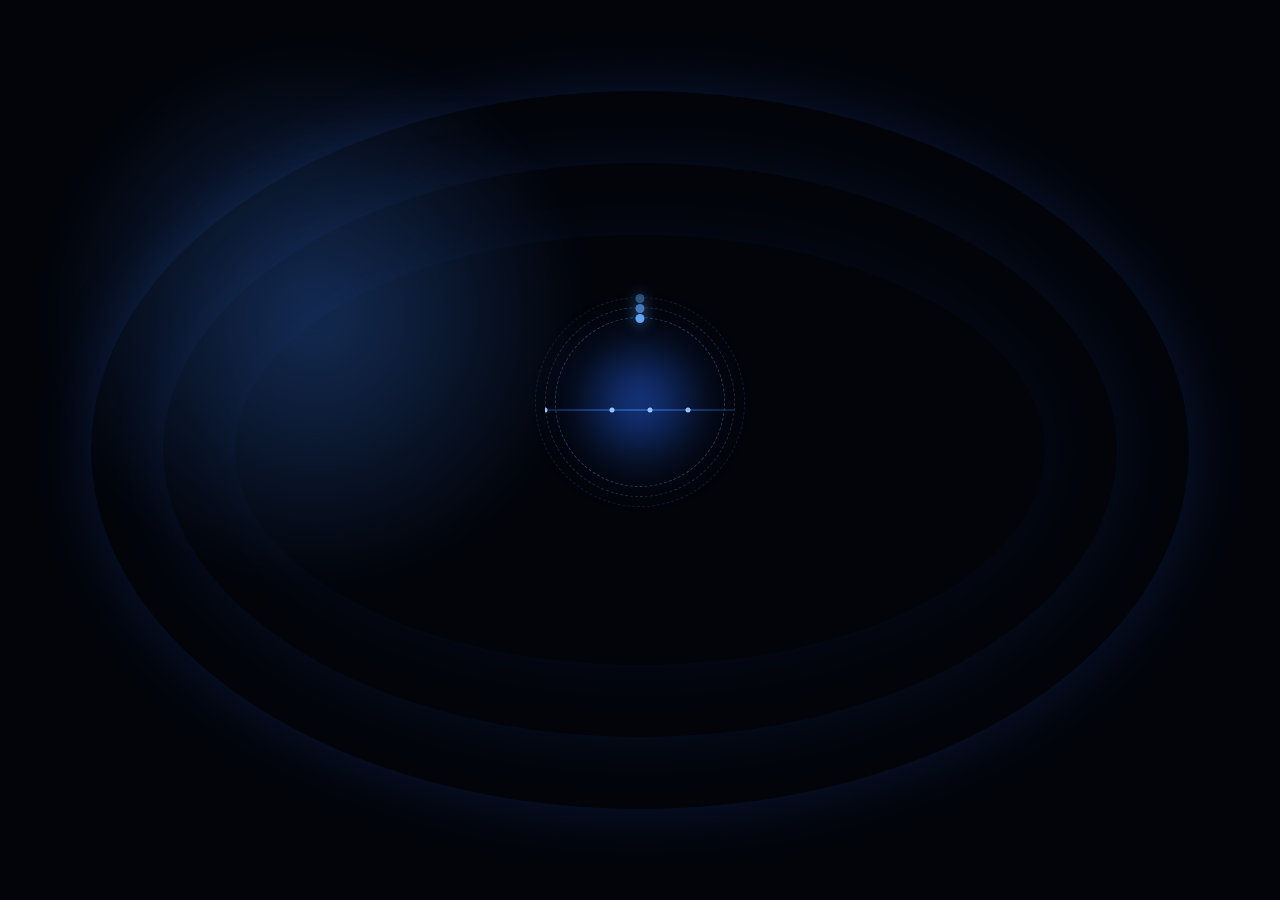
<file: animation02.html>
<!DOCTYPE html>
<html lang="en">
<head>
  <meta charset="UTF-8">
  <title>VSync • Syncing Knowledge</title>
  <meta name="viewport" content="width=device-width, initial-scale=1.0">
  <style>
    *{margin:0;padding:0;box-sizing:border-box;}
    body{
      width:100%;
      height:100vh;
      background:#02040a;
      color:#e5e7eb;
      font-family:-apple-system,BlinkMacSystemFont,"Inter","Segoe UI",sans-serif;
      display:flex;
      align-items:center;
      justify-content:center;
      overflow:hidden;
      position:relative;
    }

    /* Deep background */
    .bg-ring{
      position:absolute;
      border-radius:50%;
      border:1px solid rgba(37,99,235,0.25);
      box-shadow:0 0 60px rgba(37,99,235,0.45);
      inset:10vmin;
      animation:ringPulse 12s linear infinite;
      opacity:0.4;
    }
    .bg-ring:nth-child(2){inset:18vmin;animation-duration:16s;opacity:0.25;}
    .bg-ring:nth-child(3){inset:26vmin;animation-duration:22s;opacity:0.15;}

    @keyframes ringPulse{
      0%{transform:scale(1) rotate(0deg);}
      50%{transform:scale(1.05) rotate(180deg);}
      100%{transform:scale(1) rotate(360deg);}
    }

    .bg-orbit-light{
      position:absolute;
      width:70vmin;
      height:70vmin;
      border-radius:50%;
      background:radial-gradient(circle,rgba(59,130,246,0.35) 0%,transparent 60%);
      filter:blur(24px);
      opacity:0.9;
      animation:bgFloat 10s ease-in-out infinite;
    }
    @keyframes bgFloat{
      0%,100%{transform:translate(0,0);}
      50%{transform:translate(12px,-18px);}
    }
    

    .container{
      position:relative;
      z-index:2;
      display:flex;
      flex-direction:column;
      align-items:center;
      gap:28px;
      padding:16px;
      text-align:center;
    }
     

    /* Central sync core */
    .core{
      position:relative;
      width:190px;
      height:190px;
      display:flex;
      align-items:center;
      justify-content:center;
    }

    .core-glow{
      position:absolute;
      width:150px;
      height:150px;
      border-radius:40px;
      background:radial-gradient(circle,rgba(37,99,235,0.7),transparent 70%);
      filter:blur(22px);
      animation:coreGlow 3s ease-in-out infinite;
    }
    @keyframes coreGlow{
      0%,100%{transform:scale(0.95);opacity:0.7;}
      50%{transform:scale(1.1);opacity:1;}
    }

    /* Orbiting sync rings */
    .orbit{
      position:absolute;
      width:170px;
      height:170px;
      border-radius:50%;
      border:1px dashed rgba(96,165,250,0.35);
      animation:orbitSpin 8s linear infinite;
    }
    .orbit:nth-child(2){width:190px;height:190px;animation-duration:13s;opacity:0.7;}
    .orbit:nth-child(3){width:210px;height:210px;animation-duration:19s;opacity:0.45;}

    @keyframes orbitSpin{
      0%{transform:rotate(0deg);}
      100%{transform:rotate(360deg);}
    }

    .orbit-dot{
      position:absolute;
      top:-4px;
      left:50%;
      transform:translateX(-50%);
      width:9px;
      height:9px;
      border-radius:50%;
      background:#60a5fa;
      box-shadow:0 0 14px rgba(96,165,250,0.9);
    }

    /* Center: VSync logo badge (rounded card) */
    .logo-card{
      position:relative;
      width:130px;
      height:130px;
      border-radius:40px;
      background:radial-gradient(circle at 20% 0%,#1f2937,#020617 60%);
      box-shadow:
        0 18px 40px rgba(15,23,42,0.95),
        0 0 0 1px rgba(15,23,42,0.8);
      display:flex;
      align-items:center;
      justify-content:center;
      overflow:hidden;
    }

    /* subtle inner rings to match your reference image */
    .logo-card::before,
    .logo-card::after{
      content:"";
      position:absolute;
      inset:16px;
      border-radius:999px;
      border:1px solid rgba(15,23,42,0.9);
      opacity:0.7;
    }
    .logo-card::after{
      inset:32px;
      opacity:0.4;
    }

    /* SVG-style VSync mark: two bars + dot */
    .logo-mark{
      position:relative;
      width:72px;
      height:72px;
      display:flex;
      align-items:center;
      justify-content:center;
    }

    .logo-bar{
      position:absolute;
      width:5px;
      height:28px;
      border-radius:999px;
      background:#f9fafb;
      box-shadow:0 0 10px rgba(148,163,184,0.9);
    }
    .logo-bar.left{left:18px;}
    .logo-bar.right{right:18px;}

    .logo-dot{
      position:absolute;
      bottom:16px;
      left:50%;
      transform:translateX(-50%);
      width:10px;
      height:10px;
      border-radius:50%;
      background:#38bdf8;
      box-shadow:
        0 0 14px rgba(56,189,248,0.95),
        0 0 26px rgba(37,99,235,0.8);
      animation:dotPulse 1.6s ease-in-out infinite;
    }

    @keyframes dotPulse{
      0%,100%{transform:translateX(-50%) scale(0.9);}
      50%{transform:translateX(-50%) scale(1.2);}
    }

    /* Horizontal sync waveform under logo */
    .wave-wrapper{
      margin-top:16px;
      width:190px;
      height:32px;
      position:relative;
      overflow:hidden;
    }
    .wave-line{
      position:absolute;
      left:-40%;
      width:180%;
      height:2px;
      top:50%;
      transform:translateY(-50%);
      background:linear-gradient(90deg,transparent,#3b82f6,transparent);
      opacity:0.5;
      filter:blur(0.5px);
    }
    .wave-dot{
      position:absolute;
      width:5px;
      height:5px;
      border-radius:50%;
      background:#93c5fd;
      top:50%;
      transform:translate(-50%,-50%);
      animation:wobble 1.2s ease-in-out infinite;
    }
    .wave-dot:nth-child(2){left:35%;animation-delay:0.12s;}
    .wave-dot:nth-child(3){left:55%;animation-delay:0.24s;}
    .wave-dot:nth-child(4){left:75%;animation-delay:0.36s;}

    @keyframes wobble{
      0%,100%{transform:translate(-50%,-50%);}
      50%{transform:translate(-50%,-120%);}
    }

    /* Text */
    .text-block{
      display:flex;
      flex-direction:column;
      gap:6px;
      animation:textIn 1s ease-out 0.3s forwards;
      opacity:0;
    }
    @keyframes textIn{
      0%{transform:translateY(18px);opacity:0;}
      100%{transform:translateY(0);opacity:1;}
    }

    .title{
      font-size:38px;
      font-weight:800;
      letter-spacing:0.18em;
      text-transform:uppercase;
    }
    .title span{
      color:#60a5fa;
    }
    .subtitle{
      font-size:13px;
      text-transform:uppercase;
      letter-spacing:0.25em;
      color:#9ca3af;
    }

    /* Loader */
    .loader{
      margin-top:12px;
      display:flex;
      gap:9px;
      justify-content:center;
    }
    .loader-dot{
      width:7px;height:7px;
      border-radius:999px;
      background:#1d4ed8;
      box-shadow:0 0 12px rgba(37,99,235,0.8);
      animation:loadBeat 1.4s ease-in-out infinite;
    }
    .loader-dot:nth-child(2){animation-delay:0.15s;}
    .loader-dot:nth-child(3){animation-delay:0.3s;}
    @keyframes loadBeat{
      0%,80%,100%{transform:translateY(0);opacity:0.4;}
      40%{transform:translateY(-8px);opacity:1;}
    }

    .status{
      margin-top:6px;
      font-size:11px;
      text-transform:uppercase;
      letter-spacing:0.22em;
      color:#6b7280;
      animation:statusGlow 2.4s ease-in-out infinite;
    }
    @keyframes statusGlow{
      0%,100%{opacity:0.6;}
      50%{opacity:1;color:#9ca3af;}
    }

    @media(max-width:480px){
      .core{width:160px;height:160px;}
      .title{font-size:28px;letter-spacing:0.16em;}
      .subtitle{font-size:11px;letter-spacing:0.18em;}
      .wave-wrapper{width:160px;}
    }
    .bg-rotate{
  position:absolute;
  inset:0;
  animation:bgSlowRotate 0.1s linear infinite;
  transform-origin:center center;
}

@keyframes bgSlowRotate{
  0%{
    transform:rotate(0deg);
  }
  100%{
    transform:rotate(360deg);
  }
}
.bg-rotate{
  position:absolute;
  inset:0;
  transform-origin:center center;
  animation:bgSlowRotate 40s linear infinite;
}

@keyframes bgSlowRotate{
  0%{transform:rotate(0deg);}
  100%{transform:rotate(360deg);}
}
.orbit{
  position:absolute;
  width:170px;
  height:170px;
  border-radius:50%;
  border:1px dashed rgba(96,165,250,0.35);
  animation:orbitSpin 10s linear infinite;
  animation-delay:0.6s;
}

.core{
  position:relative;
  width:190px;
  height:190px;
  display:flex;
  align-items:center;
  justify-content:center;
  animation:coreIntro 1.8s ease-out;
}

@keyframes coreIntro{
  0%{transform:scale(0.9);opacity:0;}
  100%{transform:scale(1);opacity:1;}
}

.text-block{
  display:flex;
  flex-direction:column;
  gap:6px;
  animation:textIn 2s ease-out 0.4s forwards;
  opacity:0;
}
.bg-rotate{
  animation:bgSlowRotate 60s linear infinite;
  animation-delay:-3s; /* start as if 3s already played */
}

@keyframes bgSlowRotate{
  0%{transform:rotate(0deg);}
  100%{transform:rotate(360deg);}
}

  </style>
</head>
<body>
<div class="bg-rotate">
  <div class="bg-ring"></div>
  <div class="bg-ring"></div>
  <div class="bg-ring"></div>
  <div class="bg-orbit-light"></div>
</div>

 
  
  <div class="container">
    <div class="core">
      <div class="core-glow"></div>

      <div class="orbit">
        <div class="orbit-dot"></div>
      </div>
      <div class="orbit">
        <div class="orbit-dot"></div>
      </div>
      <div class="orbit">
        <div class="orbit-dot"></div>
      </div>

      <!-- NEW simple VSync logo -->
     

      <div class="wave-wrapper">
        <div class="wave-line"></div>
        <div class="wave-dot"></div>
        <div class="wave-dot"></div>
        <div class="wave-dot"></div>
        <div class="wave-dot"></div>
      </div>
    </div>

    <div class="text-block">
      <div class="title"><span>V</span>SYNC</div>
     

      <div class="loader">
        <div class="loader-dot"></div>
        <div class="loader-dot"></div>
        <div class="loader-dot"></div>
      </div>
 
    </div>
  </div>
</body>
</html>
</file>
